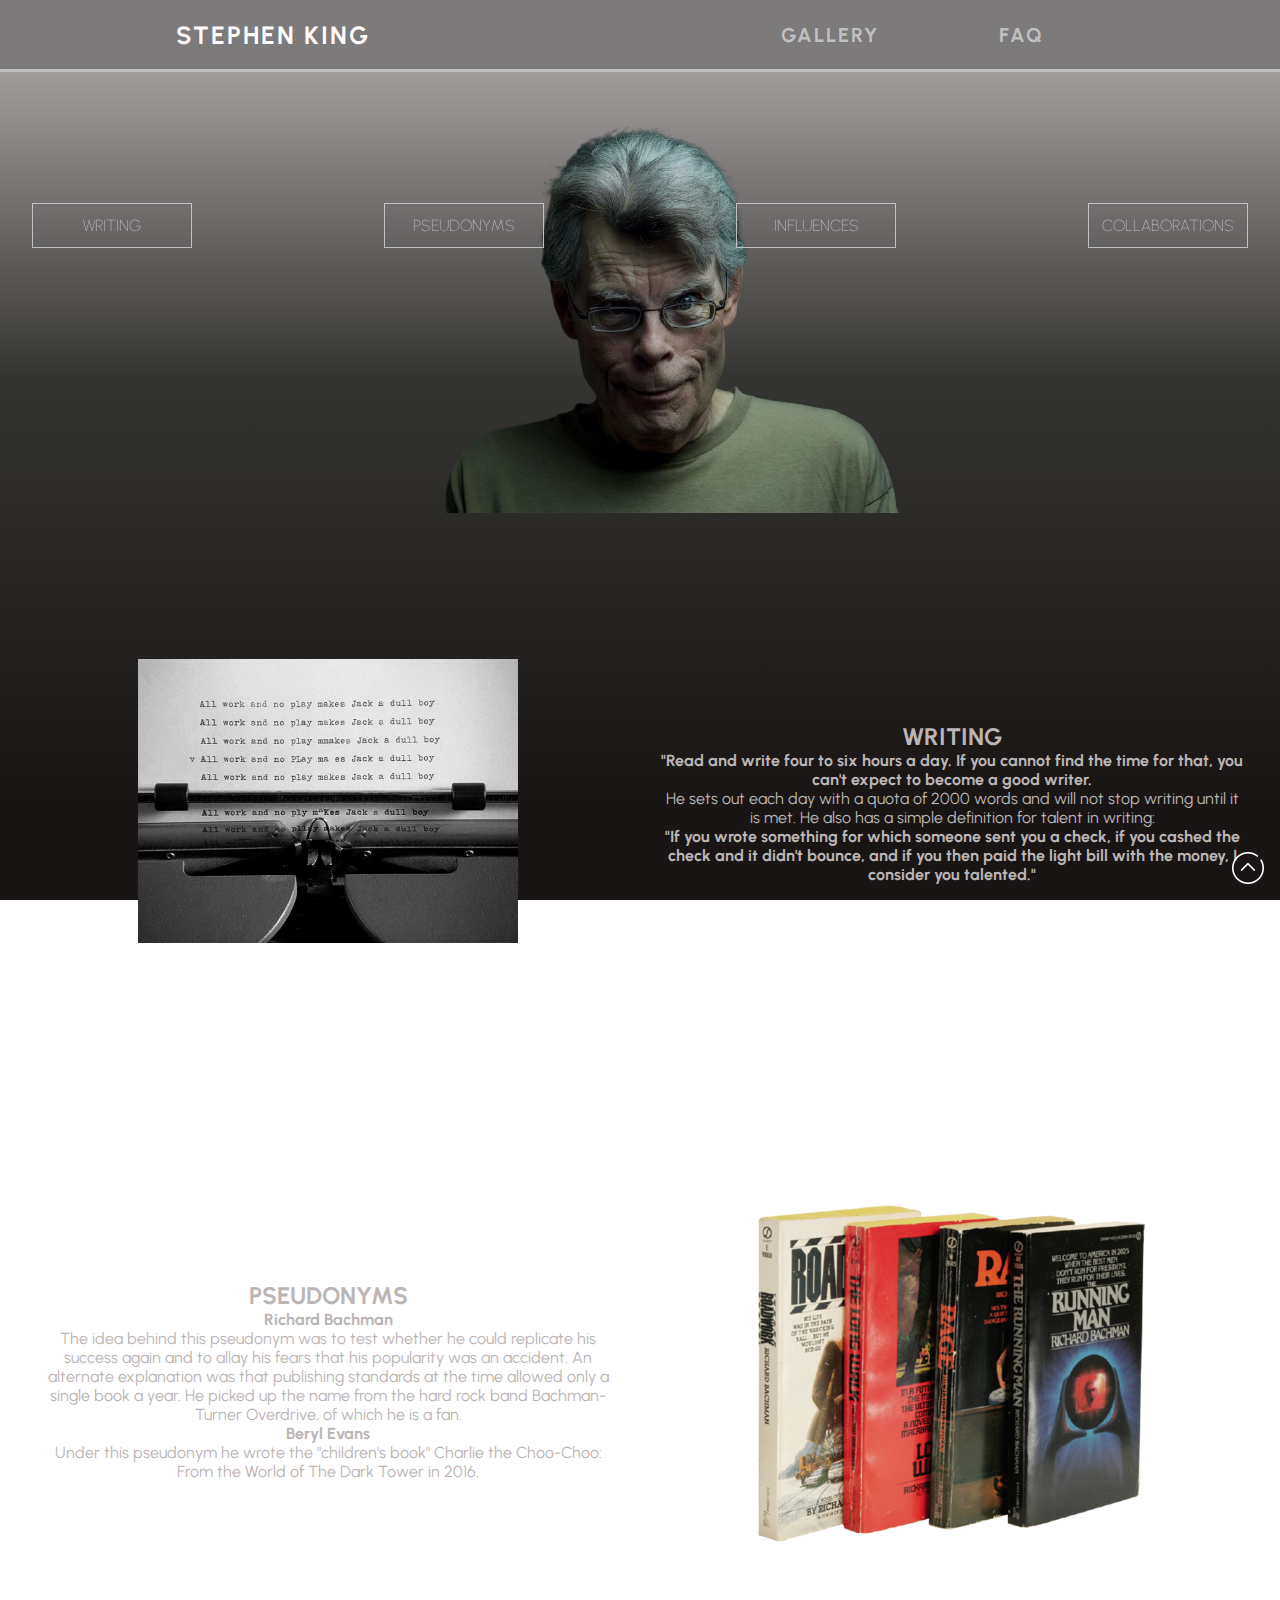
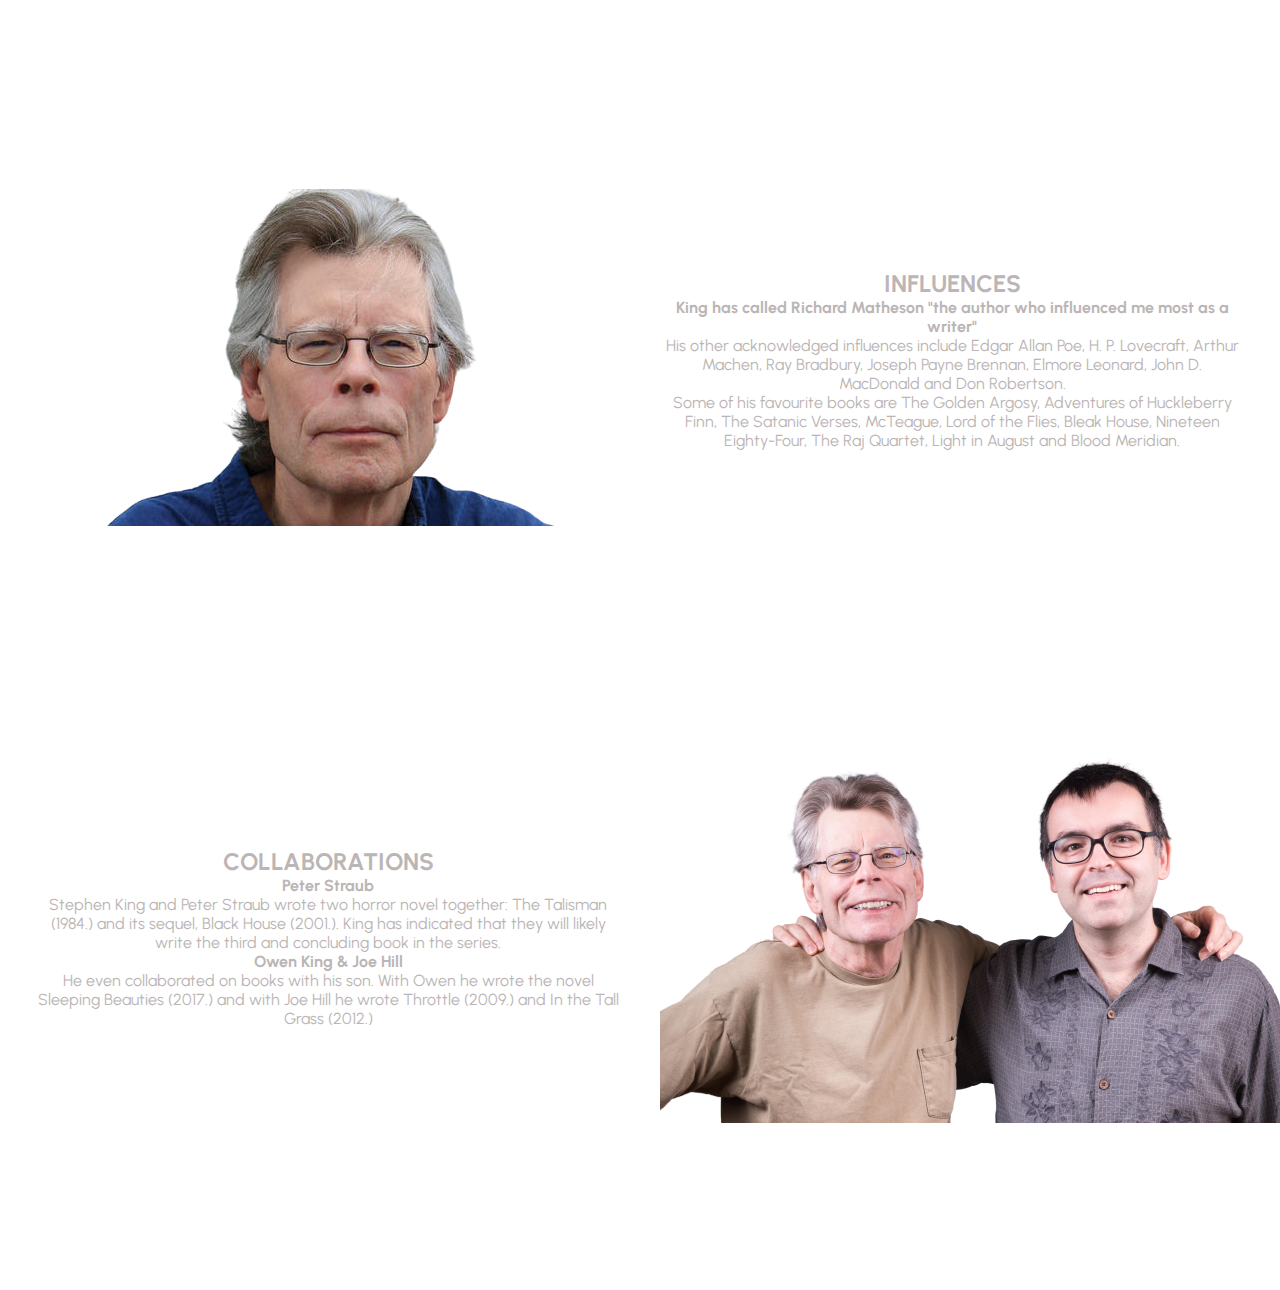
<file: index.html>
<!DOCTYPE html>
<html lang="en">
  <head>
    <title>Stephen King | Fan page</title>
    <meta name="description" content="" />
    <meta charset="utf-8" />
    <meta name="robots" content="index,follow" />
    <link
      rel="apple-touch-icon"
      sizes="180x180"
      href="favicon/apple-touch-icon.png"
    />
    <link
      rel="icon"
      type="image/png"
      sizes="32x32"
      href="favicon/favicon-32x32.png"
    />
    <link
      rel="icon"
      type="image/png"
      sizes="16x16"
      href="favicon/favicon-16x16.png"
    />
    <link rel="manifest" href="favicon/site.webmanifest" />
    <meta name="viewport" content="width=device-width, initial-scale=1" />
    <link rel="stylesheet" href="./style/style.css" />
    <link rel="preconnect" href="https://fonts.googleapis.com" />
    <link rel="preconnect" href="https://fonts.gstatic.com" crossorigin />
    <link
      href="https://fonts.googleapis.com/css2?family=Urbanist:wght@500&display=swap"
      rel="stylesheet"
    />
    <!-- 
      All text that was used while making this website was taken from King's official site 
      (https://stephenking.com/) or from wikipedia (https://en.wikipedia.org/wiki/Stephen_King).

      Photos were taken from his official site (https://stephenking.com/works/) and from random sites
      on the internet. Those sites are:
      1. https://www.thedrinksbusiness.com/2014/04/drunk-stenographer-repeatedly-writes-i-hate-my-job-in-court-copy/
      2. https://screenrant.com/stephen-king-every-collaboration-another-author/
      3. https://www.npr.org/2020/04/08/829298135/stephen-king-is-sorry-you-feel-like-youre-stuck-in-a-stephen-king-novel?t=1631482479480
      4. https://www.thetimes.co.uk/article/be-afraid-itsstephen-king-andson-962cgv6vj
      5. https://historical.ha.com/itm/books/first-editions/richard-bachman-stephen-king-complete-set-of-original-bachman-paperbacks-including-total-4-items-/a/682-56408.s
      6. https://www.writingbeginner.com/what-is-stephen-kings-top-selling-novel/
    -->
  </head>
  <body>
    <header id="index">
      <nav>
        <div>
          <a href="index.html" class="logo" id="active">Stephen King</a>
        </div>
        <ul class="nav-links">
          <li><a href="page/gallery/gallery.html">Gallery</a></li>
          <li><a href="page/faq/faq.html">FAQ</a></li>
        </ul>
        <div class="burger">
          <div class="line1"></div>
          <div class="line2"></div>
          <div class="line3"></div>
        </div>
      </nav>
    </header>

    <div>
      <img src="img/naslovna.png" alt="King" class="cover" />
    </div>
    <div class="parent">
      <section class="buttons">
        <div class="container">
          <a href="#writing" class="btn btn-1">
            <svg>
              <rect x="0" y="0" fill="none" width="100%" height="100%" />
            </svg>
            writing
          </a>
          <a href="#pseudonym" class="btn btn-1">
            <svg>
              <rect x="0" y="0" fill="none" width="100%" height="100%" />
            </svg>
            pseudonyms
          </a>
          <a href="#influences" class="btn btn-1">
            <svg>
              <rect x="0" y="0" fill="none" width="100%" height="100%" />
            </svg>
            influences
          </a>
          <a href="#collab" class="btn btn-1">
            <svg>
              <rect x="0" y="0" fill="none" width="100%" height="100%" />
            </svg>
            collaborations
          </a>
        </div>
      </section>
    </div>

    <section class="parent" id="writing">
      <div class="container">
        <div class="example">
          <div class="row margin-bottom">
            <div class="col-lg-6 col-sm-12">
              <img
                src="img/writing-style.jpg"
                alt="writing style"
                id="writing-style"
              />
            </div>
          </div>
        </div>
        <div class="example2">
          <div class="row">
            <div class="col-lg-4 col-sm-12">
              <h2 class="section-heading">WRITING</h2>
            </div>

            <p class="bold">
              "Read and write four to six hours a day. If you cannot find the
              time for that, you can't expect to become a good writer.
            </p>
            He sets out each day with a quota of 2000 words and will not stop
            writing until it is met. He also has a simple definition for talent
            in writing:
            <p class="bold">
              "If you wrote something for which someone sent you a check, if you
              cashed the check and it didn't bounce, and if you then paid the
              light bill with the money, I consider you talented."
            </p>
          </div>
        </div>
      </div>
    </section>

    <section class="parent" id="pseudonym">
      <div class="container">
        <div class="row margin-bottom"></div>
        <div class="example">
          <div class="row">
            <div class="col-lg-4 col-sm-12">
              <h2 class="section-heading">PSEUDONYMS</h2>
            </div>
            <p></p>
            <p class="bold">Richard Bachman</p>
            <p>
              The idea behind this pseudonym was to test whether he could
              replicate his success again and to allay his fears that his
              popularity was an accident. An alternate explanation was that
              publishing standards at the time allowed only a single book a
              year. He picked up the name from the hard rock band Bachman-Turner
              Overdrive, of which he is a fan.
            </p>
            <p class="bold">Beryl Evans</p>
            <p>
              Under this pseudonym he wrote the "children's book" Charlie the
              Choo-Choo: From the World of The Dark Tower in 2016.
            </p>
          </div>
        </div>
        <div class="example2">
          <div class="row margin-bottom">
            <div class="col-lg-8 col-sm-12">
              <img src="img/pseudonym.png" alt="pseudonyms" id="pseudonyms" />
            </div>
          </div>
        </div>
      </div>
    </section>

    <section class="parent" id="influences">
      <div class="container">
        <div class="example">
          <div class="row margin-bottom">
            <div class="col-lg-6 col-sm-12">
              <img src="img/influences.jpg" alt="influences" id="influence" />
            </div>
          </div>
        </div>
        <div class="example2">
          <div class="row">
            <div class="col-lg-4 col-sm-12">
              <h2 class="section-heading">INFLUENCES</h2>
            </div>
            <p></p>
            <p class="bold">
              King has called Richard Matheson "the author who influenced me
              most as a writer"
            </p>
            His other acknowledged influences include Edgar Allan Poe, H. P.
            Lovecraft, Arthur Machen, Ray Bradbury, Joseph Payne Brennan, Elmore
            Leonard, John D. MacDonald and Don Robertson.

            <p>
              Some of his favourite books are The Golden Argosy, Adventures of
              Huckleberry Finn, The Satanic Verses, McTeague, Lord of the Flies,
              Bleak House, Nineteen Eighty-Four, The Raj Quartet, Light in
              August and Blood Meridian.
            </p>
          </div>
        </div>
      </div>
    </section>

    <section class="parent" id="collab">
      <div class="container">
        <div class="row margin-bottom"></div>
        <div class="example">
          <div class="row">
            <div class="col-lg-4 col-sm-12">
              <h2 class="section-heading">COLLABORATIONS</h2>
            </div>
            <p></p>
            <p class="bold">Peter Straub</p>
            <p>
              Stephen King and Peter Straub wrote two horror novel together: The
              Talisman (1984.) and its sequel, Black House (2001.). King has
              indicated that they will likely write the third and concluding
              book in the series.
            </p>
            <p class="bold">Owen King & Joe Hill</p>
            <p>
              He even collaborated on books with his son. With Owen he wrote the
              novel Sleeping Beauties (2017.) and with Joe Hill he wrote
              Throttle (2009.) and In the Tall Grass (2012.)
            </p>
          </div>
        </div>
        <div class="example2">
          <div class="row margin-bottom">
            <div class="col-lg-8 col-sm-12">
              <img src="img/collab.jpg" alt="collabs" id="collabs" />
            </div>
          </div>
        </div>
      </div>
    </section>

    <div>
      <a href="#index">
        <img src="img/arrow.png" alt="Arrow" class="arrow" />
      </a>
    </div>
    <script src="app.js"></script>
  </body>
</html>
</file>
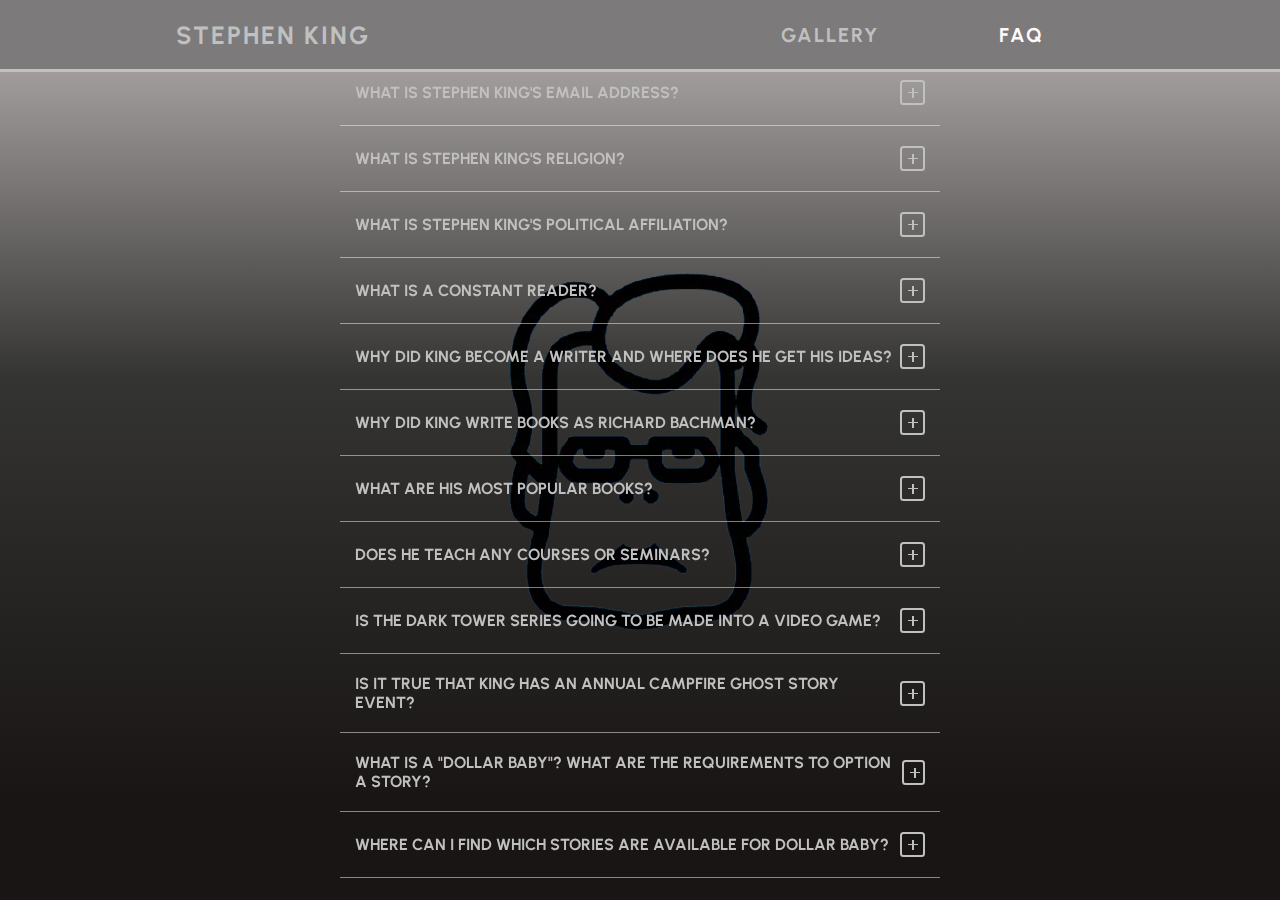
<file: page/faq/faq.html>
<!DOCTYPE html>
<html lang="en">
  <head>
    <title>Stephen King | Fan page</title>
    <meta name="description" content="Opis stranice, dodaj još" />
    <meta charset="utf-8" />
    <meta name="robots" content="index,follow" />
    <link
      rel="apple-touch-icon"
      sizes="180x180"
      href="../../favicon/apple-touch-icon.png"
    />
    <link
      rel="icon"
      type="image/png"
      sizes="32x32"
      href="../../favicon/favicon-32x32.png"
    />
    <link
      rel="icon"
      type="image/png"
      sizes="16x16"
      href="../../favicon/favicon-16x16.png"
    />
    <link rel="manifest" href="../../favicon/site.webmanifest" />
    <meta name="viewport" content="width=device-width, initial-scale=1" />
    <link rel="stylesheet" href="./faq.css" />
    <link rel="preconnect" href="https://fonts.googleapis.com" />
    <link rel="preconnect" href="https://fonts.gstatic.com" crossorigin />
    <link
      href="https://fonts.googleapis.com/css2?family=Urbanist:wght@500&display=swap"
      rel="stylesheet"
    />
  </head>
  <body>
    <header>
      <nav>
        <div>
          <a href="../../index.html" class="logo">Stephen King</a>
        </div>
        <ul class="nav-links">
          <li><a href="../gallery/gallery.html">Gallery</a></li>
          <li><a href="#" id="active">FAQ</a></li>
        </ul>
        <div class="burger">
          <div class="line1"></div>
          <div class="line2"></div>
          <div class="line3"></div>
        </div>
      </nav>
    </header>

    <section class="Accordion">
      <img src="illustration.jpg" alt="Illustration" />
      <ul class="Accordion__tabs">
        <li class="Accordion__tab" onclick="toggleAccordion(this)">
          <div class="Accordion__tab__headline">
            <h4>What is Stephen King's email address?</h4>
            <span class="icon"></span>
          </div>
          <div class="Accordion__tab__content">
            <div class="wrapper">
              <p>Stephen has no public email address.</p>
            </div>
          </div>
        </li>
        <li class="Accordion__tab" onclick="toggleAccordion(this)">
          <div class="Accordion__tab__headline">
            <h4>What is Stephen King's religion?</h4>
            <span class="icon"></span>
          </div>
          <div class="Accordion__tab__content">
            <div class="wrapper">
              <p>
                King was raised as a Methodist and attended church regularly in
                his youth. He no longer attends church, but he does believe in
                God and reads the Bible. Tabitha, his wife, was raised as a
                Catholic.
              </p>
            </div>
          </div>
        </li>
        <li class="Accordion__tab" onclick="toggleAccordion(this)">
          <div class="Accordion__tab__headline">
            <h4>What is Stephen King's political affiliation?</h4>
            <span class="icon"></span>
          </div>
          <div class="Accordion__tab__content">
            <div class="wrapper">
              <p>Stephen King is a Democrat.</p>
            </div>
          </div>
        </li>
        <li class="Accordion__tab" onclick="toggleAccordion(this)">
          <div class="Accordion__tab__headline">
            <h4>What is a Constant Reader?</h4>
            <span class="icon"></span>
          </div>
          <div class="Accordion__tab__content">
            <div class="wrapper">
              <p>It is a nickname King uses to call his fans.</p>
            </div>
          </div>
        </li>
        <li class="Accordion__tab" onclick="toggleAccordion(this)">
          <div class="Accordion__tab__headline">
            <h4>
              Why did King become a writer and where does he get his ideas?
            </h4>
            <span class="icon"></span>
          </div>
          <div class="Accordion__tab__content">
            <div class="wrapper">
              <p>
                He says there was nothing else he was made to do. He can't
                imagine doing anything else and not doing what he does.
              </p>
              <p>
                He gets his ideas from everywhere but it all boils down to
                seeing something and adding the question "What if?" "What if" is
                always the key question.
              </p>
            </div>
          </div>
        </li>
        <li class="Accordion__tab" onclick="toggleAccordion(this)">
          <div class="Accordion__tab__headline">
            <h4>Why did King write books as Richard Bachman?</h4>
            <span class="icon"></span>
          </div>
          <div class="Accordion__tab__content">
            <div class="wrapper">
              <p>
                King did that because back in the early days of his career there
                was a feeling in the publishing business that one book a year
                was all the public would accept. It made possible for him to
                publish two books in one year. Eventually, the public recognized
                it was him because you can change your name but can't disguise
                writing style.
              </p>
            </div>
          </div>
        </li>
        <li class="Accordion__tab" onclick="toggleAccordion(this)">
          <div class="Accordion__tab__headline">
            <h4>What are his most popular books?</h4>
            <span class="icon"></span>
          </div>
          <div class="Accordion__tab__content">
            <div class="wrapper">
              <p>1. The Shining</p>
              <p>2. The Stand</p>
              <p>3. Carrie</p>
              <p>4. IT</p>
              <p>5. Pet Sematary</p>
              <p>6. Misery</p>
              <p>7. Salem's Lot</p>
              <p>8. Cujo</p>
              <p>9. The Dead Zone</p>
              <p>10. 11/22/63</p>
            </div>
          </div>
        </li>
        <li class="Accordion__tab" onclick="toggleAccordion(this)">
          <div class="Accordion__tab__headline">
            <h4>Does he teach any courses or seminars?</h4>
            <span class="icon"></span>
          </div>
          <div class="Accordion__tab__content">
            <div class="wrapper">
              <p>
                No, he doesn't. If you haven't read it already, he had written a
                book with writting tips called
                <a
                  href="https://stephenking.com/works/nonfiction/on-writing-a-memoir-of-the-craft.html"
                  target="_blank"
                  >On Writing: A Memoir of the Craft</a
                >.
              </p>
            </div>
          </div>
        </li>
        <li class="Accordion__tab" onclick="toggleAccordion(this)">
          <div class="Accordion__tab__headline">
            <h4>
              Is The Dark Tower series going to be made into a video game?
            </h4>
            <span class="icon"></span>
          </div>
          <div class="Accordion__tab__content">
            <div class="wrapper">
              <p>
                No, there are no such plans. However, there is a game called
                Discordia that is loosely based on the series.
              </p>
            </div>
          </div>
        </li>
        <li class="Accordion__tab" onclick="toggleAccordion(this)">
          <div class="Accordion__tab__headline">
            <h4>
              Is it true that King has an annual campfire ghost story event?
            </h4>
            <span class="icon"></span>
          </div>
          <div class="Accordion__tab__content">
            <div class="wrapper">
              <p>
                Nope. He did a campfire ghost story as a favor to the local PBS
                station in central Maine and it was a one time thing.
              </p>
            </div>
          </div>
        </li>
        <li class="Accordion__tab" onclick="toggleAccordion(this)">
          <div class="Accordion__tab__headline">
            <h4>
              What is a "Dollar Baby"? What are the requirements to option a
              story?
            </h4>
            <span class="icon"></span>
          </div>
          <div class="Accordion__tab__content">
            <div class="wrapper">
              <p>
                It's a short non-for-profit film that has been adapted from one
                of Stephen's short stories.
              </p>
              <p>
                Dollar Babies can only be adapted from pre-approved short
                stories.
              </p>
              <p>
                They cannot be for profit and can only be exhibited at film
                festivals, as student projects or for demo reels.
              </p>
              <p>A contract is required before a film can be produced.</p>
            </div>
          </div>
        </li>
        <li class="Accordion__tab" onclick="toggleAccordion(this)">
          <div class="Accordion__tab__headline">
            <h4>
              Where can I find which stories are available for Dollar Baby?
            </h4>
            <span class="icon"></span>
          </div>
          <div class="Accordion__tab__content">
            <div class="wrapper">
              <p>
                A list of stories is available on his
                <a href="https://stephenking.com/dollar-baby/" target="_blank"
                  >official page</a
                >.
              </p>
            </div>
          </div>
        </li>
      </ul>
    </section>
    <script src="../../app.js"></script>
    <script src="faq.js"></script>
  </body>
</html>
</file>
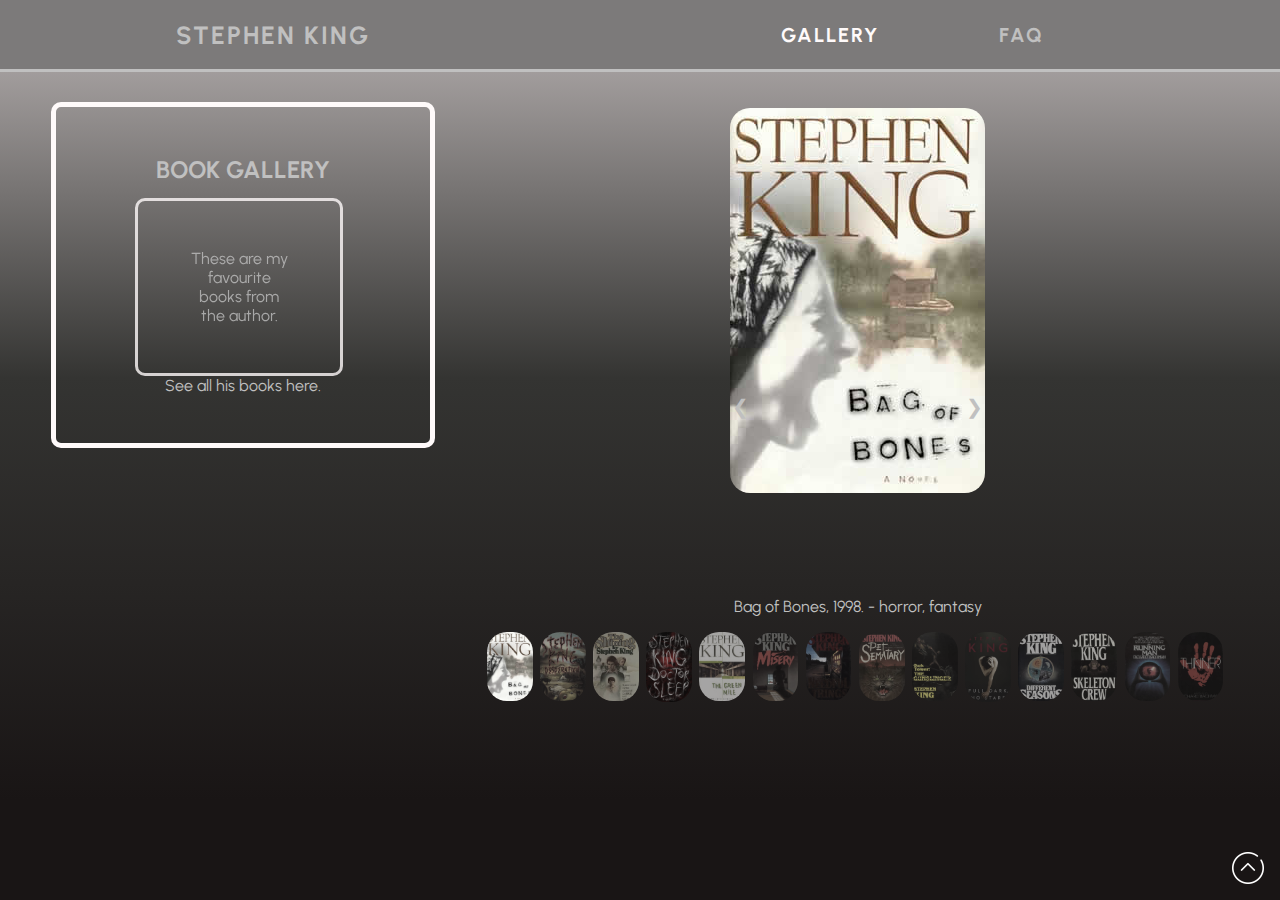
<file: page/gallery/gallery.html>
<!DOCTYPE html>
<html lang="en">
  <head>
    <title>Stephen King | Fan page</title>
    <meta name="description" content="Opis stranice, dodaj još" />
    <meta charset="utf-8" />
    <meta name="robots" content="index,follow" />
    <link
      rel="apple-touch-icon"
      sizes="180x180"
      href="../../favicon/apple-touch-icon.png"
    />
    <link
      rel="icon"
      type="image/png"
      sizes="32x32"
      href="../../favicon/favicon-32x32.png"
    />
    <link
      rel="icon"
      type="image/png"
      sizes="16x16"
      href="../../favicon/favicon-16x16.png"
    />
    <link rel="manifest" href="../../favicon/site.webmanifest" />
    <meta name="viewport" content="width=device-width, initial-scale=1" />
    <link rel="stylesheet" href="gallery.css" />
    <link rel="preconnect" href="https://fonts.googleapis.com" />
    <link rel="preconnect" href="https://fonts.gstatic.com" crossorigin />
    <link
      href="https://fonts.googleapis.com/css2?family=Urbanist:wght@500&display=swap"
      rel="stylesheet"
    />
  </head>
  <body>
    <header id="index">
      <nav>
        <div>
          <a href="../../index.html" class="logo">Stephen King</a>
        </div>
        <ul class="nav-links">
          <li><a href="#" id="active">Gallery</a></li>
          <li><a href="../faq/faq.html">FAQ</a></li>
        </ul>
        <div class="burger">
          <div class="line1"></div>
          <div class="line2"></div>
          <div class="line3"></div>
        </div>
      </nav>
    </header>

    <div class="example2">
      <div class="row">
        <div class="col-lg-4 col-sm-12">
          <h2 class="section-heading">BOOK GALLERY</h2>
        </div>
        <p class="example3">These are my favourite books from the author.</p>

        <p>
          See all his books
          <a href="https://stephenking.com/works/" target="_blank" class="link"
            >here</a
          >.
        </p>
      </div>
    </div>

    <div class="container2">
      <!-- Full-width images with number text -->

      <div class="mySlides">
        <img src="img/bag_of_bones.jpg" style="width: 100%" alt="5" />
      </div>

      <div class="mySlides">
        <img src="img/desperation.jpg" style="width: 100%" alt="6" />
      </div>
      <div class="mySlides">
        <img src="img/shinning.jpg" style="width: 100%" alt="6" />
      </div>
      <div class="mySlides">
        <img src="img/doctor_sleep.jpg" style="width: 100%" alt="6" />
      </div>
      <div class="mySlides">
        <img src="img/green_mile.jpg" style="width: 100%" alt="6" />
      </div>
      <div class="mySlides">
        <img src="img/misery.jpg" style="width: 100%" alt="6" />
      </div>
      <div class="mySlides">
        <img src="img/needful_things.jpg" style="width: 100%" alt="6" />
      </div>
      <div class="mySlides">
        <img src="img/pet_sematary.jpg" style="width: 100%" alt="6" />
      </div>
      <div class="mySlides">
        <img src="img/first.jpg" style="width: 100%" alt="8" />
      </div>
      <div class="mySlides">
        <img src="img/full_dark_no_stars.jpg" style="width: 100%" alt="2" />
      </div>

      <div class="mySlides">
        <img src="img/different_seasons.jpg" style="width: 100%" alt="3" />
      </div>

      <div class="mySlides">
        <img src="img/skeleton_crew.jpg" style="width: 100%" alt="9" />
      </div>
      <div class="mySlides">
        <img src="img/running_man.jpg" style="width: 100%" alt="8" />
      </div>
      <div class="mySlides">
        <img src="img/thinner.jpg" style="width: 100%" alt="8" />
      </div>

      <!-- Next and previous buttons -->
      <a class="prev" onclick="plusSlides(-1)">&#10094;</a>
      <a class="next" onclick="plusSlides(1)">&#10095;</a>

      <!-- Image text -->
      <div class="caption-container">
        <p id="caption"></p>
      </div>

      <!-- Thumbnail images -->
      <div class="row">
        <div class="column column2">
          <img
            class="demo"
            src="img/bag_of_bones.jpg"
            style="width: 100%"
            onclick="currentSlide(1)"
            alt="Bag of Bones, 1998. - horror, fantasy"
          />
        </div>
        <div class="column column2">
          <img
            class="demo"
            src="img/desperation.jpg"
            style="width: 100%"
            onclick="currentSlide(2)"
            alt="Desperation, 1996. - horror, fantasy"
          />
        </div>
        <div class="column column2">
          <img
            class="demo"
            src="img/shinning.jpg"
            style="width: 100%"
            onclick="currentSlide(3)"
            alt="The Shining, 1977. - psychological horror"
          />
        </div>
        <div class="column column2">
          <img
            class="demo"
            src="img/doctor_sleep.jpg"
            style="width: 100%"
            onclick="currentSlide(4)"
            alt="Doctor Sleep, 2013. - The shining sequel, horror"
          />
        </div>
        <div class="column column2">
          <img
            class="demo"
            src="img/green_mile.jpg"
            style="width: 100%"
            onclick="currentSlide(5)"
            alt="The Green Mile, 1996. - fantasy, magic realism"
          />
        </div>
        <div class="column column2">
          <img
            class="demo"
            src="img/misery.jpg"
            style="width: 100%"
            onclick="currentSlide(6)"
            alt="Misery, 1987. - psychological thriller"
          />
        </div>

        <div class="column column2">
          <img
            class="demo"
            src="img/needful_things.jpg"
            style="width: 100%"
            onclick="currentSlide(7)"
            alt="Needful Things, 1991. - psychological horror"
          />
        </div>
        <div class="column column2">
          <img
            class="demo"
            src="img/pet_sematary.jpg"
            style="width: 100%"
            onclick="currentSlide(8)"
            alt="Pet Sematary, 1986. - fantasy, horror"
          />
        </div>
        <div class="column column2">
          <img
            class="demo"
            src="img/first.jpg"
            style="width: 100%"
            onclick="currentSlide(9)"
            alt="The Dark Tower: The Gunslinger, 1982. - western, fantasy"
          />
        </div>
        <div class="column">
          <img
            class="demo"
            src="img/full_dark_no_stars.jpg"
            style="width: 100%"
            onclick="currentSlide(10)"
            alt="Full Dark, No Stars, 2010. - short story collection, horror"
          />
        </div>
        <div class="column">
          <img
            class="demo"
            src="img/different_seasons.jpg"
            style="width: 100%"
            onclick="currentSlide(11)"
            alt="Different Seasons, 1982. - short story collection, thriller"
          />
        </div>
        <div class="column">
          <img
            class="demo"
            src="img/skeleton_crew.jpg"
            style="width: 100%"
            onclick="currentSlide(12)"
            alt="Skeleton Crew, 1985. - short story collection, horror, fantasy"
          />
        </div>
        <div class="column">
          <img
            class="demo"
            src="img/running_man.jpg"
            style="width: 100%"
            onclick="currentSlide(13)"
            alt="The Running Man, 1982. - Richard Bachman book, science fiction"
          />
        </div>
        <div class="column">
          <img
            class="demo"
            src="img/thinner.jpg"
            style="width: 100%"
            onclick="currentSlide(14)"
            alt="Thinner, 1984. - Richard Bachman book, horror"
          />
        </div>
      </div>
    </div>

    <div>
      <a href="#index">
        <img src="../../img/arrow.png" alt="Arrow" class="arrow" />
      </a>
    </div>

    <script>
      var slideIndex = 1;
      showSlides(slideIndex);

      // Next/previous controls
      function plusSlides(n) {
        showSlides((slideIndex += n));
      }

      // Thumbnail image controls
      function currentSlide(n) {
        showSlides((slideIndex = n));
      }

      function showSlides(n) {
        var i;
        var slides = document.getElementsByClassName("mySlides");
        var dots = document.getElementsByClassName("demo");

        var captionText = document.getElementById("caption");
        if (n > slides.length) {
          slideIndex = 1;
        }
        if (n < 1) {
          slideIndex = slides.length;
        }
        for (i = 0; i < slides.length; i++) {
          slides[i].style.display = "none";
        }
        for (i = 0; i < dots.length; i++) {
          dots[i].className = dots[i].className.replace(" active", "");
        }
        slides[slideIndex - 1].style.display = "block";
        dots[slideIndex - 1].className += " active";
        captionText.innerHTML = dots[slideIndex - 1].alt;
      }
    </script>

    <script src="../../app.js"></script>
  </body>
</html>
</file>
<file: style/style.css>
html {
  scroll-behavior: smooth;
  overflow-x: hidden;
}

* {
  margin: 0px;
  padding: 0px;
  -webkit-box-sizing: border-box;
          box-sizing: border-box;
  font-family: "Urbanist", sans-serif;
  -webkit-transition-property: all;
  transition-property: all;
  -webkit-transition-duration: 0.6s;
          transition-duration: 0.6s;
  -webkit-transition-timing-function: ease;
          transition-timing-function: ease;
}

body {
  background: #7c7a7a;
  background: -webkit-gradient(linear, left top, left bottom, from(#bbb5b5), color-stop(42%, #343432), color-stop(89%, #191515));
  background: linear-gradient(180deg, #bbb5b5 0%, #343432 42%, #191515 89%);
  height: 100%;
  margin: 0;
  background-repeat: no-repeat;
  background-attachment: fixed;
}

nav {
  position: fixed;
  width: 100%;
  display: -webkit-box;
  display: -ms-flexbox;
  display: flex;
  -ms-flex-pack: distribute;
      justify-content: space-around;
  -webkit-box-align: center;
      -ms-flex-align: center;
          align-items: center;
  min-height: 8vh;
  border-bottom: silver solid 3px;
  background: #7c7a7a;
}

nav .logo {
  text-decoration: none;
  letter-spacing: 2px;
  font-weight: bold;
  font-size: 25px;
  text-transform: uppercase;
  color: silver;
}

nav .nav-links {
  display: -webkit-box;
  display: -ms-flexbox;
  display: flex;
  -ms-flex-pack: distribute;
      justify-content: space-around;
  width: 30%;
}

nav .nav-links a {
  color: silver;
  text-decoration: none;
  letter-spacing: 2px;
  font-weight: bold;
  font-size: 20px;
  text-transform: uppercase;
}

nav .nav-links :hover {
  color: snow;
  -webkit-transition: 0.9s;
  transition: 0.9s;
}

nav .nav-links li {
  list-style: none;
}

nav :hover {
  color: snow;
  -webkit-transition: 0.9s;
  transition: 0.9s;
}

.burger {
  display: none;
  cursor: pointer;
}

.burger div {
  width: 25px;
  height: 2.5px;
  background-color: silver;
  margin: 5px;
  -webkit-transition: all 0.3s ease;
  transition: all 0.3s ease;
}

.bold {
  font-weight: bold;
}

.cover {
  position: absolute;
  margin: auto;
  z-index: -1;
  top: 0;
  left: 0;
  right: 0;
  bottom: 30%;
}

.parent {
  height: 50vh;
  display: -webkit-box;
  display: -ms-flexbox;
  display: flex;
  -webkit-box-pack: space-evenly;
      -ms-flex-pack: space-evenly;
          justify-content: space-evenly;
  -webkit-box-align: center;
      -ms-flex-align: center;
          align-items: center;
  font-family: "Urbanist", sans-serif;
  color: #bbb5b5;
  margin-bottom: 10%;
}

.buttons {
  display: -webkit-box;
  display: -ms-flexbox;
  display: flex;
  -webkit-box-orient: vertical;
  -webkit-box-direction: normal;
      -ms-flex-direction: column;
          flex-direction: column;
  height: 100%;
  -webkit-box-pack: space-evenly;
      -ms-flex-pack: space-evenly;
          justify-content: space-evenly;
  text-align: center;
  width: 100%;
}

.container {
  -webkit-box-align: center;
      -ms-flex-align: center;
          align-items: center;
  display: -webkit-inline-box;
  display: -ms-inline-flexbox;
  display: inline-flex;
  -webkit-box-orient: vertical;
  -webkit-box-direction: normal;
      -ms-flex-direction: column;
          flex-direction: column;
  -webkit-box-pack: justify;
      -ms-flex-pack: justify;
          justify-content: space-between;
  padding: 1em;
  text-align: center;
}

@media (min-width: 600px) {
  .container {
    -webkit-box-orient: horizontal;
    -webkit-box-direction: normal;
        -ms-flex-direction: row;
            flex-direction: row;
    -webkit-box-pack: justify;
        -ms-flex-pack: justify;
            justify-content: space-between;
  }
}

@media (max-width: 768px) {
  .container {
    -webkit-box-orient: vertical;
    -webkit-box-direction: normal;
        -ms-flex-direction: column;
            flex-direction: column;
    -webkit-box-pack: justify;
        -ms-flex-pack: justify;
            justify-content: space-between;
  }
}

.btn {
  color: silver;
  cursor: pointer;
  font-size: 16px;
  font-weight: 400;
  line-height: 45px;
  margin: 1em 1em 1em;
  max-width: 160px;
  position: relative;
  text-decoration: none;
  text-transform: uppercase;
  width: 100%;
}

@media (min-width: 600px) {
  .btn {
    margin: 1em 1em 1em;
  }
}

.btn:hover {
  text-decoration: none;
}

.btn-1 {
  font-weight: 100;
}

.btn-1 svg {
  height: 45px;
  left: 0;
  position: absolute;
  top: 0;
  width: 100%;
  color: silver;
}

.btn-1 rect {
  fill: none;
  stroke: silver;
  stroke-width: 2;
  stroke-dasharray: 422, 0;
  -webkit-transition: all 0.35s linear;
  transition: all 0.35s linear;
}

.btn-1:hover {
  font-weight: 900;
  letter-spacing: 1px;
}

.btn-1:hover rect {
  stroke-width: 5;
  stroke-dasharray: 15, 310;
  stroke-dashoffset: 48;
  -webkit-transition: all 1.35s cubic-bezier(0.19, 1, 0.22, 1);
  transition: all 1.35s cubic-bezier(0.19, 1, 0.22, 1);
}

#writing-style {
  width: 65%;
  height: 100%;
}

.arrow {
  width: 2.5%;
  position: fixed;
  bottom: 1rem;
  right: 1rem;
}

.example {
  width: 50%;
  float: left;
  padding: 20px;
}

.example2 {
  width: 50%;
  float: left;
  padding: 20px;
}

#active {
  color: snow;
  background-color: transparent;
}

@media screen and (max-width: 1024px) {
  body {
    overflow-x: hidden;
    overflow-y: hidden;
  }
  .buttons {
    -webkit-box-align: center;
        -ms-flex-align: center;
            align-items: center;
  }
  .example {
    width: 100%;
    font-size: 1.5vw;
  }
  .example2 {
    width: 100%;
    font-size: 1.5vw;
  }
  #collabs {
    width: 90%;
    height: 90%;
  }
}

@media screen and (max-width: 768px) {
  body {
    overflow-x: hidden;
    overflow-y: hidden;
  }
  .cover {
    display: none;
  }
  .buttons {
    -webkit-box-align: center;
        -ms-flex-align: center;
            align-items: center;
    margin-top: 25%;
  }
  .example {
    width: 100%;
    font-size: 2vw;
  }
  .example2 {
    width: 100%;
    font-size: 2vw;
  }
  #writing-style {
    width: 45%;
    height: 50%;
    margin-top: 20%;
  }
  #pseudonyms {
    display: none;
  }
  #collabs {
    width: 50%;
  }
  #influence {
    width: 40%;
  }
  .arrow {
    width: 5%;
    position: fixed;
    bottom: 1rem;
    right: 1rem;
  }
}

@media screen and (max-width: 426px) {
  body {
    overflow-x: hidden;
    overflow-y: hidden;
  }
  .buttons {
    -webkit-box-align: center;
        -ms-flex-align: center;
            align-items: center;
    margin-top: 30%;
  }
  .example {
    width: 100%;
    font-size: 3.2vw;
  }
  .example2 {
    width: 100%;
    font-size: 3.2vw;
  }
  #collabs {
    display: none;
  }
  #writing-style {
    width: 50%;
    height: 30%;
    margin-top: 20%;
  }
  #influence {
    width: 70%;
  }
  .nav-links {
    position: absolute;
    right: 0px;
    height: 15vh;
    top: 8vh;
    display: -webkit-box;
    display: -ms-flexbox;
    display: flex;
    -webkit-box-orient: vertical;
    -webkit-box-direction: normal;
        -ms-flex-direction: column;
            flex-direction: column;
    -webkit-box-align: center;
        -ms-flex-align: center;
            align-items: center;
    width: 20%;
    -webkit-transform: translateX(100%);
            transform: translateX(100%);
    -webkit-transition: -webkit-transform 0.5s ease-in;
    transition: -webkit-transform 0.5s ease-in;
    transition: transform 0.5s ease-in;
    transition: transform 0.5s ease-in, -webkit-transform 0.5s ease-in;
    background-color: #7c7a7a;
  }
  .nav-links li {
    opacity: 1;
  }
  .burger {
    display: block;
    cursor: pointer;
  }
  .burger div {
    width: 25px;
    height: 2.5px;
    background-color: silver;
    margin: 5px;
    -webkit-transition: all 0.3s ease;
    transition: all 0.3s ease;
  }
}

.nav-active {
  -webkit-transform: translateX(0%);
          transform: translateX(0%);
}

@-webkit-keyframes navLinkFade {
  from {
    opacity: 0;
    -webkit-transform: translateX(50px);
            transform: translateX(50px);
  }
  to {
    opacity: 1;
    -webkit-transform: translateX(0px);
            transform: translateX(0px);
  }
}

@keyframes navLinkFade {
  from {
    opacity: 0;
    -webkit-transform: translateX(50px);
            transform: translateX(50px);
  }
  to {
    opacity: 1;
    -webkit-transform: translateX(0px);
            transform: translateX(0px);
  }
}
/*# sourceMappingURL=style.css.map */
</file>
<file: page/faq/faq.css>
* {
  margin: 0px;
  padding: 0px;
  -webkit-box-sizing: border-box;
          box-sizing: border-box;
  font-family: "Urbanist", sans-serif;
  -webkit-transition-property: all;
  transition-property: all;
  -webkit-transition-duration: 0.6s;
          transition-duration: 0.6s;
  -webkit-transition-timing-function: ease;
          transition-timing-function: ease;
}

body {
  background: #7c7a7a;
  background: -webkit-gradient(linear, left top, left bottom, from(#bbb5b5), color-stop(42%, #343432), color-stop(89%, #191515));
  background: linear-gradient(180deg, #bbb5b5 0%, #343432 42%, #191515 89%);
  height: 100%;
  margin: 0;
  background-repeat: no-repeat;
  background-attachment: fixed;
}

a {
  color: silver;
}

img {
  position: fixed;
  margin: auto;
  z-index: -1;
  top: 0;
  left: 0;
  right: 0;
  bottom: 0;
}

section {
  display: -ms-grid;
  display: grid;
  height: 100vh;
  place-items: center center;
  color: silver;
}

nav {
  position: fixed;
  width: 100%;
  display: -webkit-box;
  display: -ms-flexbox;
  display: flex;
  -ms-flex-pack: distribute;
      justify-content: space-around;
  -webkit-box-align: center;
      -ms-flex-align: center;
          align-items: center;
  min-height: 8vh;
  border-bottom: silver solid 3px;
  background-color: #7c7a7a;
}

nav .logo {
  text-decoration: none;
  letter-spacing: 2px;
  font-weight: bold;
  font-size: 25px;
  text-transform: uppercase;
  color: silver;
}

nav .nav-links {
  display: -webkit-box;
  display: -ms-flexbox;
  display: flex;
  -ms-flex-pack: distribute;
      justify-content: space-around;
  width: 30%;
}

nav .nav-links a {
  color: silver;
  text-decoration: none;
  letter-spacing: 2px;
  font-weight: bold;
  font-size: 20px;
  text-transform: uppercase;
}

nav .nav-links :hover {
  color: snow;
  -webkit-transition: 0.9s;
  transition: 0.9s;
}

nav .nav-links li {
  list-style: none;
}

nav :hover {
  color: snow;
  -webkit-transition: 0.9s;
  transition: 0.9s;
}

.burger {
  display: none;
  cursor: pointer;
}

.burger div {
  width: 25px;
  height: 2.5px;
  background-color: silver;
  margin: 5px;
  -webkit-transition: all 0.3s ease;
  transition: all 0.3s ease;
}

@media screen and (max-width: 1024px) {
  body {
    overflow-x: hidden;
  }
}

@media screen and (max-width: 768px) {
  body {
    overflow-x: hidden;
  }
}

#active {
  color: snow;
  background-color: transparent;
}

.wrapper {
  margin-bottom: 2%;
}

.Accordion {
  padding-top: 60px;
  padding-bottom: 60px;
}

.Accordion__tabs {
  max-width: 600px;
  list-style: none;
}

.Accordion__tab {
  width: 100%;
}

.Accordion__tab__headline {
  display: -webkit-box;
  display: -ms-flexbox;
  display: flex;
  -webkit-box-pack: justify;
      -ms-flex-pack: justify;
          justify-content: space-between;
  -webkit-box-align: center;
      -ms-flex-align: center;
          align-items: center;
  border-bottom: 1px solid rgba(248, 248, 248, 0.5);
  -webkit-transition: 0.2s ease all;
  transition: 0.2s ease all;
  padding: 20px 15px;
  cursor: pointer;
  font-weight: 400;
}

.Accordion__tab__headline:hover {
  background-color: #7c7a7a;
}

.Accordion__tab__headline > h4 {
  -webkit-user-select: none;
     -moz-user-select: none;
      -ms-user-select: none;
          user-select: none;
  text-transform: uppercase;
  margin: 0;
}

.Accordion__tab__headline .icon {
  display: inline-block;
  width: 25px;
  height: 25px;
  border: 2px solid;
  border-radius: 3.5px;
  position: -webkit-sticky;
  position: sticky;
}

.Accordion__tab__headline .icon::before {
  display: block;
  position: absolute;
  content: "";
  top: 10px;
  left: 6px;
  width: 10px;
  height: 1px;
  background: currentColor;
}

.Accordion__tab__headline .icon::after {
  display: block;
  position: absolute;
  content: "";
  top: 6px;
  left: 10px;
  width: 2px;
  height: 10px;
  background: currentColor;
  -webkit-transition: 0.2s ease all;
  transition: 0.2s ease all;
}

.Accordion__tab__content {
  overflow: hidden;
  padding: 0px 15px;
  -webkit-box-sizing: border-box;
          box-sizing: border-box;
  height: 100%;
  max-height: 0;
  -webkit-transition: 0.4s ease all;
  transition: 0.4s ease all;
}

.Accordion__tab--open .Accordion__tab__headline .icon::after {
  -webkit-transform: scaleY(0);
          transform: scaleY(0);
}

@media screen and (max-width: 426px) {
  .wrapper {
    margin-bottom: 3%;
  }
  .Accordion {
    padding-top: 60px;
    padding-bottom: 40px;
  }
  .Accordion__tabs {
    margin-top: 10%;
    max-width: 300px;
    list-style: none;
  }
  .Accordion__tab {
    width: 100%;
  }
  .Accordion__tab__headline {
    display: -webkit-box;
    display: -ms-flexbox;
    display: flex;
    -webkit-box-pack: justify;
        -ms-flex-pack: justify;
            justify-content: space-between;
    -webkit-box-align: center;
        -ms-flex-align: center;
            align-items: center;
    border-bottom: 1px solid rgba(248, 248, 248, 0.5);
    -webkit-transition: 0.2s ease all;
    transition: 0.2s ease all;
    padding: 20px 15px;
    cursor: pointer;
    font-weight: 400;
  }
  .Accordion__tab__headline:hover {
    background-color: #7c7a7a;
  }
  .Accordion__tab__headline > h4 {
    -webkit-user-select: none;
       -moz-user-select: none;
        -ms-user-select: none;
            user-select: none;
    text-transform: uppercase;
    margin: 0;
  }
  .Accordion__tab__headline .icon {
    display: inline-block;
    width: 0px;
    height: 0px;
    border: 0px solid;
    border-radius: 0px;
    position: -webkit-sticky;
    position: sticky;
  }
  .Accordion__tab__headline .icon::before {
    display: block;
    position: absolute;
    content: "";
    top: 10px;
    left: 6px;
    width: 10px;
    height: 1px;
    background: currentColor;
  }
  .Accordion__tab__headline .icon::after {
    display: block;
    position: absolute;
    content: "";
    top: 6px;
    left: 10px;
    width: 2px;
    height: 10px;
    background: currentColor;
    -webkit-transition: 0.2s ease all;
    transition: 0.2s ease all;
  }
  .Accordion__tab__content {
    overflow: hidden;
    padding: 0px 15px;
    -webkit-box-sizing: border-box;
            box-sizing: border-box;
    height: 100%;
    max-height: 0;
    -webkit-transition: 0.4s ease all;
    transition: 0.4s ease all;
  }
  .Accordion__tab--open .Accordion__tab__headline .icon::after {
    -webkit-transform: scaleY(0);
            transform: scaleY(0);
  }
  .nav-links {
    position: absolute;
    right: 0px;
    height: 15vh;
    top: 8vh;
    display: -webkit-box;
    display: -ms-flexbox;
    display: flex;
    -webkit-box-orient: vertical;
    -webkit-box-direction: normal;
        -ms-flex-direction: column;
            flex-direction: column;
    -webkit-box-align: center;
        -ms-flex-align: center;
            align-items: center;
    width: 20%;
    -webkit-transform: translateX(100%);
            transform: translateX(100%);
    -webkit-transition: -webkit-transform 0.5s ease-in;
    transition: -webkit-transform 0.5s ease-in;
    transition: transform 0.5s ease-in;
    transition: transform 0.5s ease-in, -webkit-transform 0.5s ease-in;
    background-color: #7c7a7a;
  }
  .nav-links li {
    opacity: 1;
  }
  .burger {
    display: block;
    cursor: pointer;
  }
  .burger div {
    width: 25px;
    height: 2.5px;
    background-color: silver;
    margin: 5px;
    -webkit-transition: all 0.3s ease;
    transition: all 0.3s ease;
  }
}

.nav-active {
  -webkit-transform: translateX(0%);
          transform: translateX(0%);
}

@-webkit-keyframes navLinkFade {
  from {
    opacity: 0;
    -webkit-transform: translateX(50px);
            transform: translateX(50px);
  }
  to {
    opacity: 1;
    -webkit-transform: translateX(0px);
            transform: translateX(0px);
  }
}

@keyframes navLinkFade {
  from {
    opacity: 0;
    -webkit-transform: translateX(50px);
            transform: translateX(50px);
  }
  to {
    opacity: 1;
    -webkit-transform: translateX(0px);
            transform: translateX(0px);
  }
}
/*# sourceMappingURL=faq.css.map */
</file>
<file: page/gallery/gallery.css>
html {
  scroll-behavior: smooth;
  overflow-x: hidden;
}

* {
  margin: 0px;
  padding: 0px;
  -webkit-box-sizing: border-box;
          box-sizing: border-box;
  font-family: "Urbanist", sans-serif;
  -webkit-transition-property: all;
  transition-property: all;
  -webkit-transition-duration: 0.6s;
          transition-duration: 0.6s;
  -webkit-transition-timing-function: ease;
          transition-timing-function: ease;
}

body {
  background: #7c7a7a;
  background: -webkit-gradient(linear, left top, left bottom, from(#bbb5b5), color-stop(42%, #343432), color-stop(89%, #191515));
  background: linear-gradient(180deg, #bbb5b5 0%, #343432 42%, #191515 89%);
  height: 100%;
  margin: 0;
  background-repeat: no-repeat;
  background-attachment: fixed;
  -webkit-box-pack: center;
      -ms-flex-pack: center;
          justify-content: center;
  -webkit-box-align: center;
      -ms-flex-align: center;
          align-items: center;
  text-align: center;
}

#active {
  color: snow;
  background-color: transparent;
}

nav {
  position: fixed;
  width: 100%;
  display: -webkit-box;
  display: -ms-flexbox;
  display: flex;
  -ms-flex-pack: distribute;
      justify-content: space-around;
  -webkit-box-align: center;
      -ms-flex-align: center;
          align-items: center;
  min-height: 8vh;
  border-bottom: silver solid 3px;
  background-color: #7c7a7a;
}

nav .logo {
  text-decoration: none;
  letter-spacing: 2px;
  font-weight: bold;
  font-size: 25px;
  text-transform: uppercase;
  color: silver;
}

nav .nav-links {
  display: -webkit-box;
  display: -ms-flexbox;
  display: flex;
  -ms-flex-pack: distribute;
      justify-content: space-around;
  width: 30%;
}

nav .nav-links a {
  color: silver;
  text-decoration: none;
  letter-spacing: 2px;
  font-weight: bold;
  font-size: 20px;
  text-transform: uppercase;
}

nav .nav-links :hover {
  color: snow;
  -webkit-transition: 0.9s;
  transition: 0.9s;
}

nav .nav-links li {
  list-style: none;
}

nav :hover {
  color: snow;
  -webkit-transition: 0.9s;
  transition: 0.9s;
}

.burger {
  display: none;
  cursor: pointer;
}

.burger div {
  width: 25px;
  height: 2.5px;
  background-color: silver;
  margin: 5px;
  -webkit-transition: all 0.3s ease;
  transition: all 0.3s ease;
}

.container2 {
  -webkit-box-align: center;
      -ms-flex-align: center;
          align-items: center;
  display: -webkit-box;
  display: -ms-flexbox;
  display: flex;
  -webkit-box-orient: vertical;
  -webkit-box-direction: normal;
      -ms-flex-direction: column;
          flex-direction: column;
  -webkit-box-pack: space-evenly;
      -ms-flex-pack: space-evenly;
          justify-content: space-evenly;
  padding: 3em;
  text-align: center;
}

.container2 .mySlides {
  height: 50vh;
  display: -webkit-box;
  display: -ms-flexbox;
  display: flex;
  -webkit-box-pack: space-evenly;
      -ms-flex-pack: space-evenly;
          justify-content: space-evenly;
  -webkit-box-align: center;
      -ms-flex-align: center;
          align-items: center;
  margin-top: 8%;
}

.container2 .prev,
.container2 .next {
  -webkit-box-align: center;
      -ms-flex-align: center;
          align-items: center;
  -webkit-box-pack: space-evenly;
      -ms-flex-pack: space-evenly;
          justify-content: space-evenly;
  cursor: pointer;
  position: absolute;
  top: 50%;
  width: auto;
  padding: 15px;
  margin-top: -70px;
  color: silver;
  font-weight: 300;
  font-size: 20px;
  -moz-user-select: none;
   -ms-user-select: none;
       user-select: none;
  -webkit-user-select: none;
  margin-right: 20%;
  border-radius: 10px;
}

.container2 .next {
  right: 2%;
}

.container2 .prev {
  left: 56%;
}

.container2 .prev:hover,
.container2 .next:hover {
  background-color: snow;
  opacity: 70%;
  border-radius: 10px;
}

.container2 img {
  border-radius: 20px;
}

.container2 .caption-container {
  text-align: center;
  background-color: transparent;
  margin-top: 1%;
}

.container2 #caption {
  padding-top: 2rem;
  padding-bottom: 0.75rem;
  color: silver;
  text-align: center;
}

.container2 .row {
  -webkit-filter: grayscale(60%);
          filter: grayscale(60%);
}

.container2 .row:after {
  content: "";
  display: table;
  clear: both;
}

.example2 {
  width: 30%;
  float: left;
  padding: 3em;
  margin-top: 8%;
  color: silver;
  border: 5px solid snow;
  border-radius: 10px;
  margin-left: 4%;
}

.example3 {
  width: 75%;
  padding: 3em;
  color: silver;
  border: 3px solid snow;
  border-radius: 10px;
  margin-left: 11%;
  margin-top: 5%;
  text-align: center;
  opacity: 80%;
}

.link {
  color: silver;
  text-decoration: none;
}

.column {
  float: left;
  width: 6.1%;
  cursor: pointer;
  -webkit-box-pack: center;
      -ms-flex-pack: center;
          justify-content: center;
  -webkit-box-align: center;
      -ms-flex-align: center;
          align-items: center;
  margin: 0.5%;
}

.demo {
  opacity: 0.6;
}

.active,
.demo:hover {
  opacity: 1;
}

.arrow {
  width: 2.5%;
  position: fixed;
  bottom: 1rem;
  right: 1rem;
}

@media screen and (max-width: 1024px) {
  body {
    overflow-x: hidden;
    overflow-y: hidden;
  }
  .prev,
  .next {
    -webkit-box-align: center;
        -ms-flex-align: center;
            align-items: center;
    -webkit-box-pack: space-evenly;
        -ms-flex-pack: space-evenly;
            justify-content: space-evenly;
    cursor: pointer;
    position: absolute;
    top: 100%;
    width: auto;
    padding: 15px;
    margin-top: -430px;
    color: silver;
    font-weight: 300;
    font-size: 20px;
    -moz-user-select: none;
     -ms-user-select: none;
         user-select: none;
    -webkit-user-select: none;
    margin-right: 20%;
    border-radius: 10px;
    right: 35%;
    left: 79%;
  }
  .example2 {
    width: 35%;
    float: left;
    padding: 3em;
    margin-top: 9%;
    color: silver;
    border: 5px solid snow;
    border-radius: 10px;
    margin-left: 4%;
  }
  .example3 {
    width: 80%;
    padding: 3em;
    color: silver;
    border: 3px solid snow;
    border-radius: 10px;
    margin-left: 11%;
    margin-top: 5%;
    margin-bottom: 5%;
    text-align: center;
    opacity: 80%;
  }
  .caption-container {
    text-align: center;
    background-color: transparent;
    padding: 20px 16px;
    padding-bottom: 0.75rem;
    padding-top: 3rem;
    margin-top: 1%;
  }
}

@media screen and (max-width: 768px) {
  body {
    overflow-x: hidden;
    overflow-y: hidden;
  }
  .nav-links {
    background-color: #7c7a7a;
  }
  .container2 .prev,
  .container2 .next {
    -webkit-box-align: center;
        -ms-flex-align: center;
            align-items: center;
    -webkit-box-pack: space-evenly;
        -ms-flex-pack: space-evenly;
            justify-content: space-evenly;
    cursor: pointer;
    position: absolute;
    top: 100%;
    width: auto;
    padding: 15px;
    margin-top: 10%;
    color: silver;
    font-weight: 300;
    font-size: 20px;
    -moz-user-select: none;
     -ms-user-select: none;
         user-select: none;
    -webkit-user-select: none;
    margin-right: 20%;
    border-radius: 10px;
  }
  .container2 .prev {
    left: -2%;
  }
  .container2 .next {
    right: -2%;
  }
  .arrow {
    width: 5%;
    position: fixed;
    bottom: 1rem;
    right: 1rem;
  }
  .example2 {
    width: 90%;
    margin-top: 15%;
    color: silver;
    border: 5px solid snow;
    border-radius: 10px;
  }
  .column {
    float: left;
    width: 10%;
    cursor: pointer;
    -webkit-box-pack: center;
        -ms-flex-pack: center;
            justify-content: center;
    -webkit-box-align: center;
        -ms-flex-align: center;
            align-items: center;
    margin: 0.5%;
  }
}

@media screen and (max-width: 426px) {
  body {
    overflow-x: hidden;
    overflow-y: hidden;
  }
  .nav-links {
    position: absolute;
    right: 0px;
    height: 15vh;
    top: 8vh;
    display: -webkit-box;
    display: -ms-flexbox;
    display: flex;
    -webkit-box-orient: vertical;
    -webkit-box-direction: normal;
        -ms-flex-direction: column;
            flex-direction: column;
    -webkit-box-align: center;
        -ms-flex-align: center;
            align-items: center;
    width: 20%;
    -webkit-transform: translateX(100%);
            transform: translateX(100%);
    -webkit-transition: -webkit-transform 0.5s ease-in;
    transition: -webkit-transform 0.5s ease-in;
    transition: transform 0.5s ease-in;
    transition: transform 0.5s ease-in, -webkit-transform 0.5s ease-in;
    background-color: #7c7a7a;
  }
  .nav-links li {
    opacity: 1;
  }
  .burger {
    display: block;
    cursor: pointer;
  }
  .burger div {
    width: 25px;
    height: 2.5px;
    background-color: silver;
    margin: 5px;
    -webkit-transition: all 0.3s ease;
    transition: all 0.3s ease;
  }
  .logo {
    margin: 0;
  }
  .example2 {
    margin-top: 20%;
  }
  .example3 {
    width: 80%;
    padding: 1em;
  }
  .container2 .prev,
  .container2 .next {
    -webkit-box-align: center;
        -ms-flex-align: center;
            align-items: center;
    -webkit-box-pack: space-evenly;
        -ms-flex-pack: space-evenly;
            justify-content: space-evenly;
    cursor: pointer;
    position: absolute;
    top: 100%;
    width: auto;
    padding: 15px;
    margin-top: -10%;
    color: silver;
    font-weight: 300;
    font-size: 20px;
    -moz-user-select: none;
     -ms-user-select: none;
         user-select: none;
    -webkit-user-select: none;
    margin-right: 20%;
    border-radius: 10px;
  }
  .container2 .prev {
    left: -15.5%;
    color: silver;
  }
  .nav-active {
    -webkit-transform: translateX(0%);
            transform: translateX(0%);
  }
  @-webkit-keyframes navLinkFade {
    from {
      opacity: 0;
      -webkit-transform: translateX(50px);
              transform: translateX(50px);
    }
    to {
      opacity: 1;
      -webkit-transform: translateX(0px);
              transform: translateX(0px);
    }
  }
  @keyframes navLinkFade {
    from {
      opacity: 0;
      -webkit-transform: translateX(50px);
              transform: translateX(50px);
    }
    to {
      opacity: 1;
      -webkit-transform: translateX(0px);
              transform: translateX(0px);
    }
  }
}
/*# sourceMappingURL=gallery.css.map */
</file>
